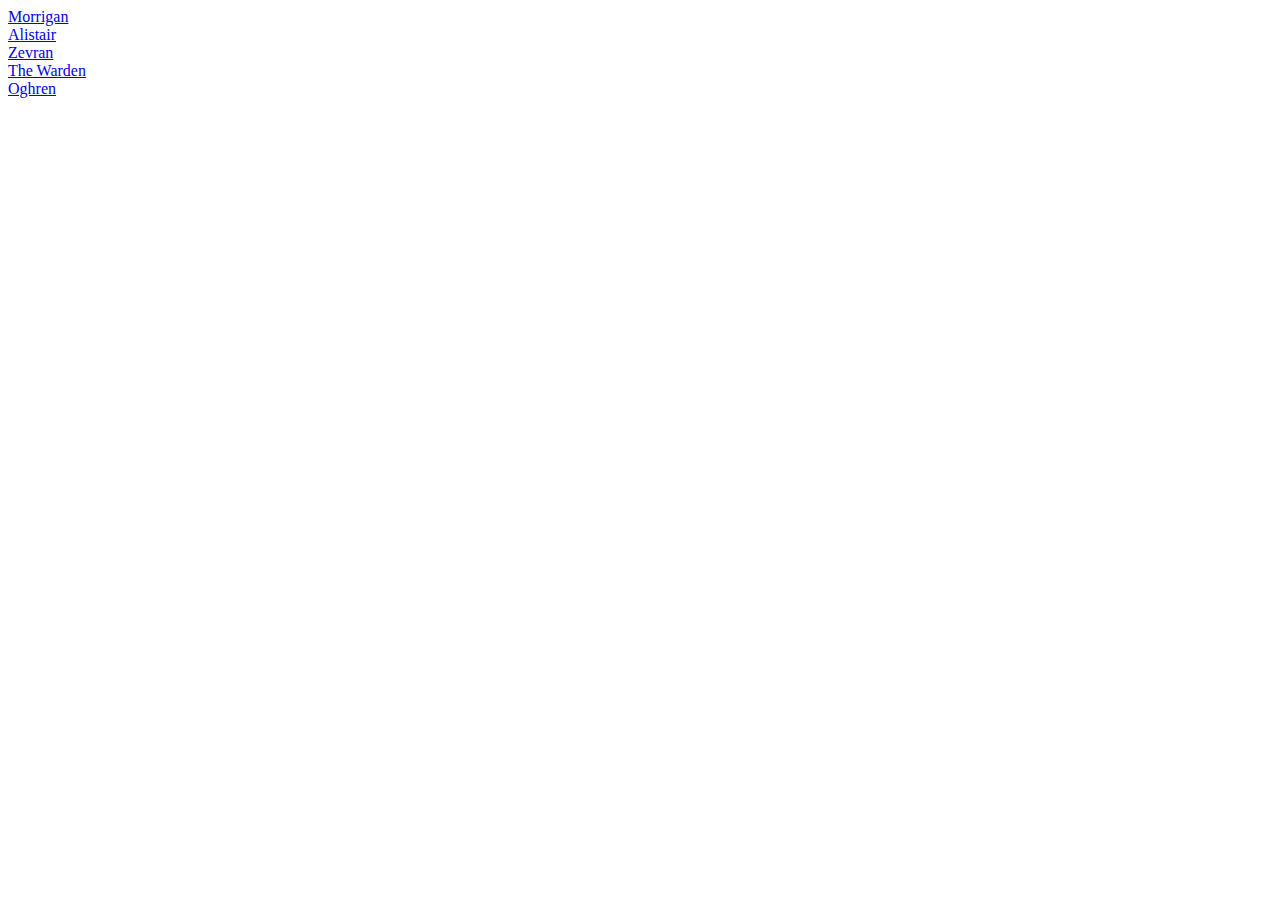
<file: index.html>
<!DOCTYPE html>
<html lang="en">
<head>
    <meta charset="UTF-8">
    <meta http-equiv="X-UA-Compatible" content="IE=edge">
    <meta name="viewport" content="width=device-width, initial-scale=1.0">
    <title>Document</title>
</head>
<body>
    <li><a href="Morrigan.html" target="_blank">Morrigan</a></li>
  <li><a href="Alistair.html" target="_blank">Alistair</a></li>
  <li><a href="Zevran.html" target="_blank">Zevran</a></li>
  <li><a href="Warden.html" target="_blank">The Warden</a></li>
  <li><a href="Oghren.html" target="_blank">Oghren</a></li>
</body>
</html>
</file>
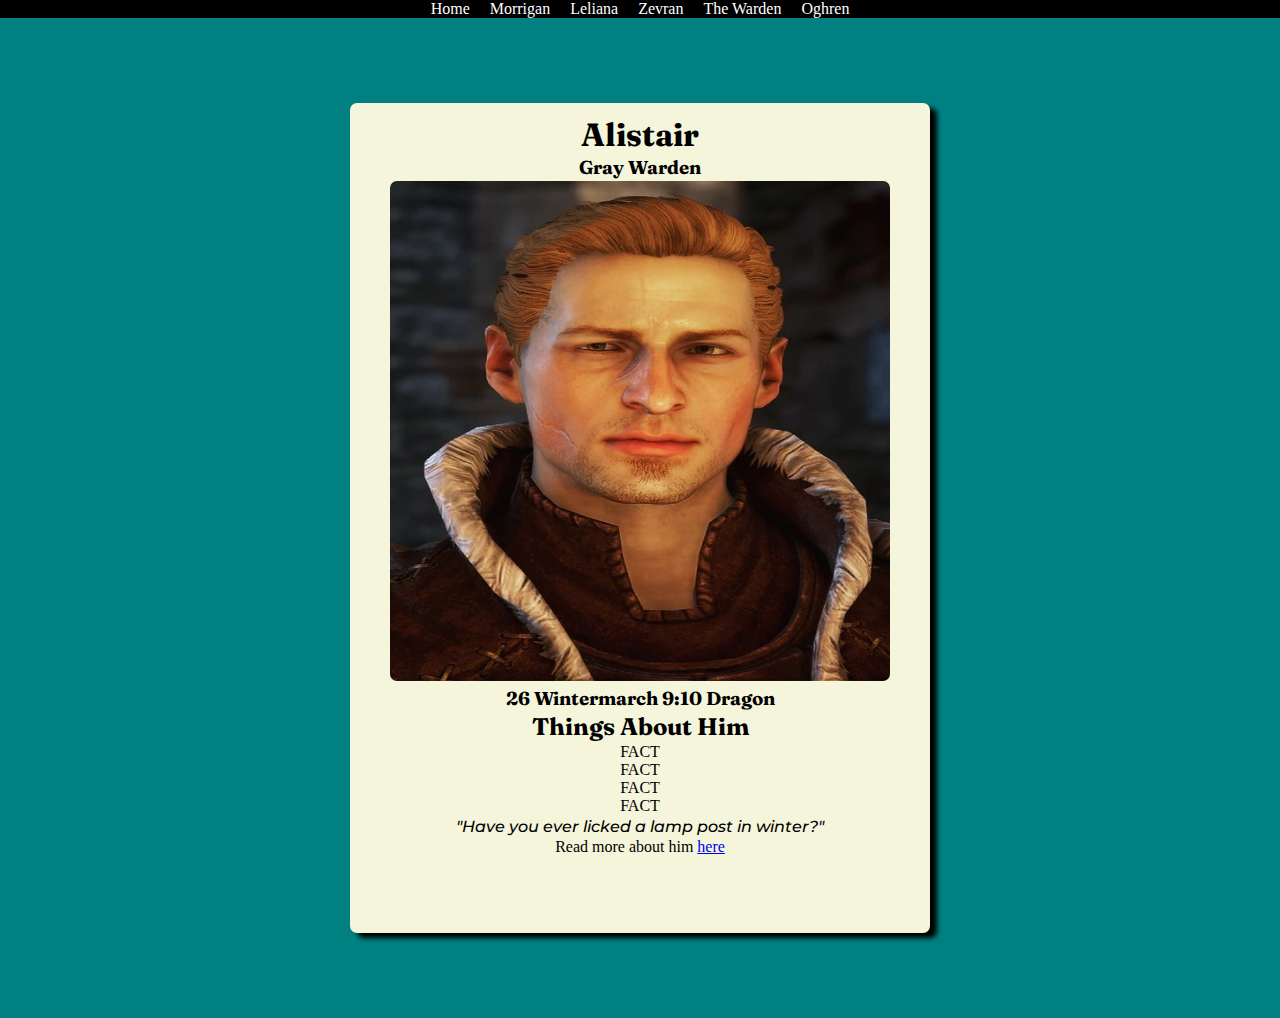
<file: Alistair.html>
<!DOCTYPE html>
<html>
    <head>
        <meta charset="UTF-8">
        <meta http-equiv="X-UA-Compatible" content="IE=edge">
        <meta name="viewport" content="width=device-width, initial-scale=1.0">
        <link rel="stylesheet" href="Alistair.css">
        <title>Alistair Tribute Page</title>
    </head>
<body>
<nav>
    <ul class="nav">
        <li><a href="index.html" target="_blank">Home</a></li>
        <li><a href="Morrigan.html" target="_blank">Morrigan</a></li>
        <li><a href="leliana.html" target="_blank">Leliana</a></li>
        <li><a href="Zevran.html" target="_blank">Zevran</a></li>
        <li><a href="Warden.html" target="_blank">The Warden</a></li>
        <li><a href="Alistair.html" target="_blank">Oghren</a></li>
      </ul>
</nav>

    <div class="greatercontainer">
        <div class="container">
           
           
           
           
            <h1 class="name">
                Alistair
            </h1>
            <h3 class="role">
                Gray Warden
            </h3>
            <a href="https://dragonage.fandom.com/wiki/Alistair">
                <img src="Alistair.jpg" alt="Alistair">
            </a>
        
            <div class="dob">
                <h3>
                    26 Wintermarch 9:10 Dragon
                </h3>
            </div>

            <h2 class="info">
                Things About Him
            </h2>
            <div class="list">
                <ul class="facts">
                    <li>FACT</li>
                    <li>FACT</li>
                    <li>FACT</li>
                    <li>FACT</li>
                </ul>
            </div>
            <P class="quote">"Have you ever licked a lamp post in winter?"</P>
            <p class="more">Read more about him <a href="https://dragonage.fandom.com/wiki/Alistair">here</a></p>




        </div>
    </div>


















</body>
</html>
</file>
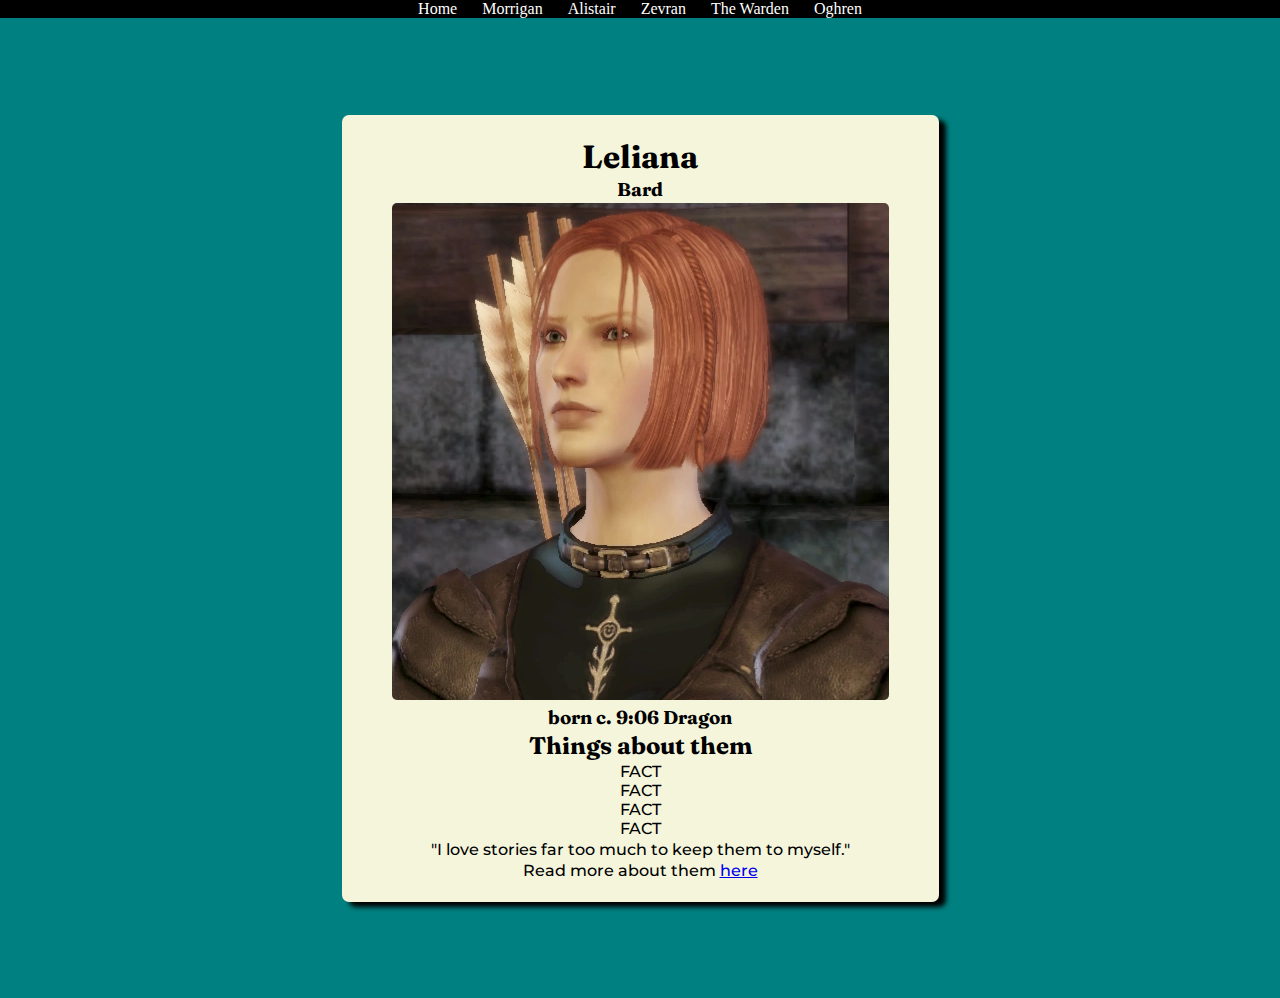
<file: leliana.html>
<!DOCTYPE html>
<html lang="en">
<head>
<meta charset="UTF-8">
<meta http-equiv="X-UA-Compatible" content="IE=edge">
<meta name="viewport" content="width=device-width, initial-scale=1.0">
<title>Leliana Tribute Page</title>
<!-- <link rel="stylesheet" href="styles.css"> -->
<link rel="stylesheet" href="leliana.css">
</head>
  
  
<body>
<nav>
<ul class="nav">
  <li><a href="index.html" target="_blank">Home</a></li>
  <li><a href="Morrigan.html" target="_blank">Morrigan</a></li>
  <li><a href="Alistair.html" target="_blank">Alistair</a></li>
  <li><a href="Zevran.html" target="_blank">Zevran</a></li>
  <li><a href="Warden.html" target="_blank">The Warden</a></li>
  <li><a href="Oghren.html" target="_blank">Oghren</a></li>
</ul>
</nav>

<div class="bodycontainer">
    <div class="container">
  
        <h1 class="name">Leliana</h1>
        <h3 class="bard">Bard</h3>
          <div class="img">
            <a href="https://dragonagefanon.fandom.com/wiki/Leliana_(Dragon_Age)" target="_blank"><img src="Leliana.jpg" alt="Leliana"></a>
          </div>
          
          
        <h3 class="dob">
          born c. 9:06 Dragon
        </h3>
        <h2 class="achievement">
        Things about them
        </h2>
        
        
          <div class="">
            <ul class="fact">
        <li>FACT</li>
        <li>FACT</li>
        <li>FACT</li>
        <li>FACT</li>
        </ul>
          </div>
        
        <p class="quote">"I love stories far too much to keep them to myself."</p>
        <p class="more">Read more about them <a href="https://dragonagefanon.fandom.com/wiki/Leliana_(Dragon_Age)" target="_blank">here</a></p>
        
          </div>
</div>

</body>
</html>
</file>
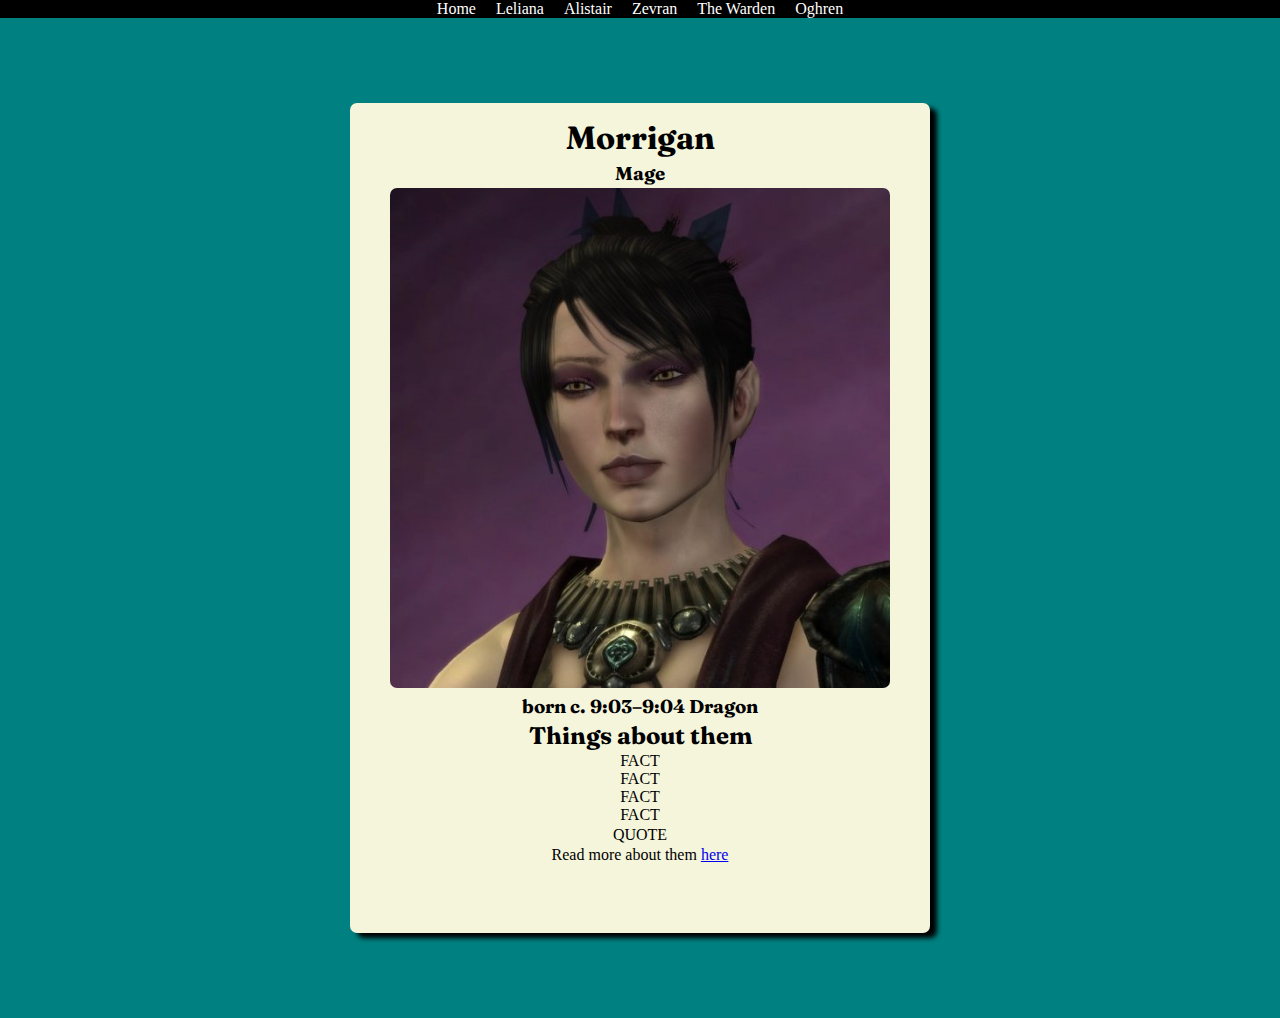
<file: Morrigan.html>
<!DOCTYPE html>
<html lang="en">
    <head>
        <meta charset="UTF-8">
        <meta http-equiv="X-UA-Compatible" content="IE=edge">
        <meta name="viewport" content="width=device-width, initial-scale=1.0">
        <title>Morrigan Tribute Page</title>
        <link rel="stylesheet" href="morrigan.css">
    </head>
<body>


</body>
</html>

<!DOCTYPE html>
<html lang="en">
<head>
    <meta charset="UTF-8">
    <meta http-equiv="X-UA-Compatible" content="IE=edge">
    <meta name="viewport" content="width=device-width, initial-scale=1.0">
    <title>Document</title>
</head>
<body>
    <nav>
        <ul class="nav">
            <li><a href="index.html" target="_blank">Home</a></li>
          <li><a href="leliana.html" target="_blank">Leliana</a></li>
          <li><a href="Alistair.html" target="_blank">Alistair</a></li>
          <li><a href="Zevran.html" target="_blank">Zevran</a></li>
          <li><a href="Warden.html" target="_blank">The Warden</a></li>
          <li><a href="Oghren.html" target="_blank">Oghren</a></li>
        </ul>
        </nav>
    <div class="greatercontainer">

        <div class="container">
            <h1 class="name">Morrigan</h1>
            <h3 class="mage">Mage</h3>
            <a href="https://dragonage.fandom.com/wiki/Morrigan" target="_blank"><img src="morrigan.jpg" alt="Morrigan"></a>
            <h3 class="dob">born c. 9:03–9:04 Dragon</h3>
            <h2>Things about them</h2>
            <div >
                <ul class="facts">
                    <li>FACT</li>
                    <li>FACT</li>
                    <li>FACT</li>
                    <li>FACT</li>
                </ul>
            </div>
            <p class="quote">QUOTE</p>
            <P class="more">Read more about them <a href="https://dragonage.fandom.com/wiki/Morrigan" target="_blank">here</a> </P>
        </div>

    </div>


</body>
</html>
</file>
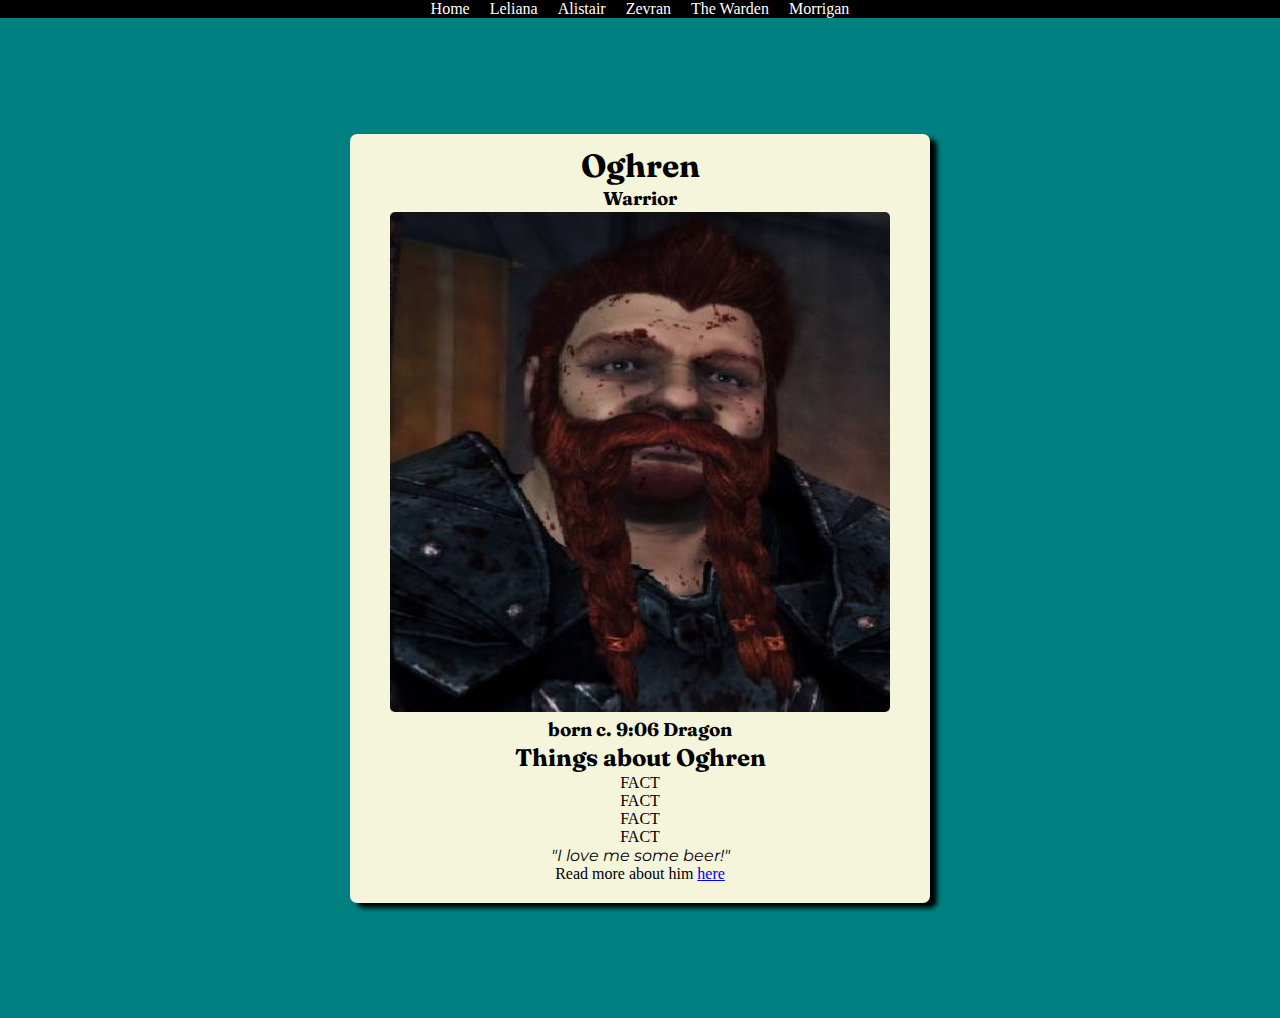
<file: Oghren.html>
<!DOCTYPE html>
<html lang="en">
<head>
    <meta charset="UTF-8">
    <meta http-equiv="X-UA-Compatible" content="IE=edge">
    <meta name="viewport" content="width=device-width, initial-scale=1.0">
    <title>Oghren Tribute Page</title>
    <link rel="stylesheet" href="Oghren.css">
</head>
<body>
    <nav>
        <ul class="nav">
            <li><a href="index.html" target="_blank">Home</a></li>
          <li><a href="leliana.html" target="_blank">Leliana</a></li>
          <li><a href="Alistair.html" target="_blank">Alistair</a></li>
          <li><a href="Zevran.html" target="_blank">Zevran</a></li>
          <li><a href="Warden.html" target="_blank">The Warden</a></li>
          <li><a href="Morrigan.html" target="_blank">Morrigan</a></li>
        </ul>
        </nav>
<div class="greatercontainer">

    <div class="container">
        <h1 class="name">Oghren</h1>
        <h3 class="role">Warrior</h3>
        <a href="https://dragonage.fandom.com/wiki/Oghren" target="_blank">
            <img src="oghren.jpg" alt="Oghren">
        </a>
        <h3 class="dob">born c. 9:06 Dragon</h3>
        <h2 class="info">Things about Oghren</h2>
        <div class="factscontainer">
            <ul class="facts">
                <li>FACT</li>
                <li>FACT</li>
                <li>FACT</li>
                <li>FACT</li>
            </ul>
        </div>
        <p class="quote">"I love me some beer!"</p>
        <p class="more">Read more about him <a href="https://dragonage.fandom.com/wiki/Oghren" target="_blank">here</a></p>
    </div>
</div>
</body>
</html>
</file>
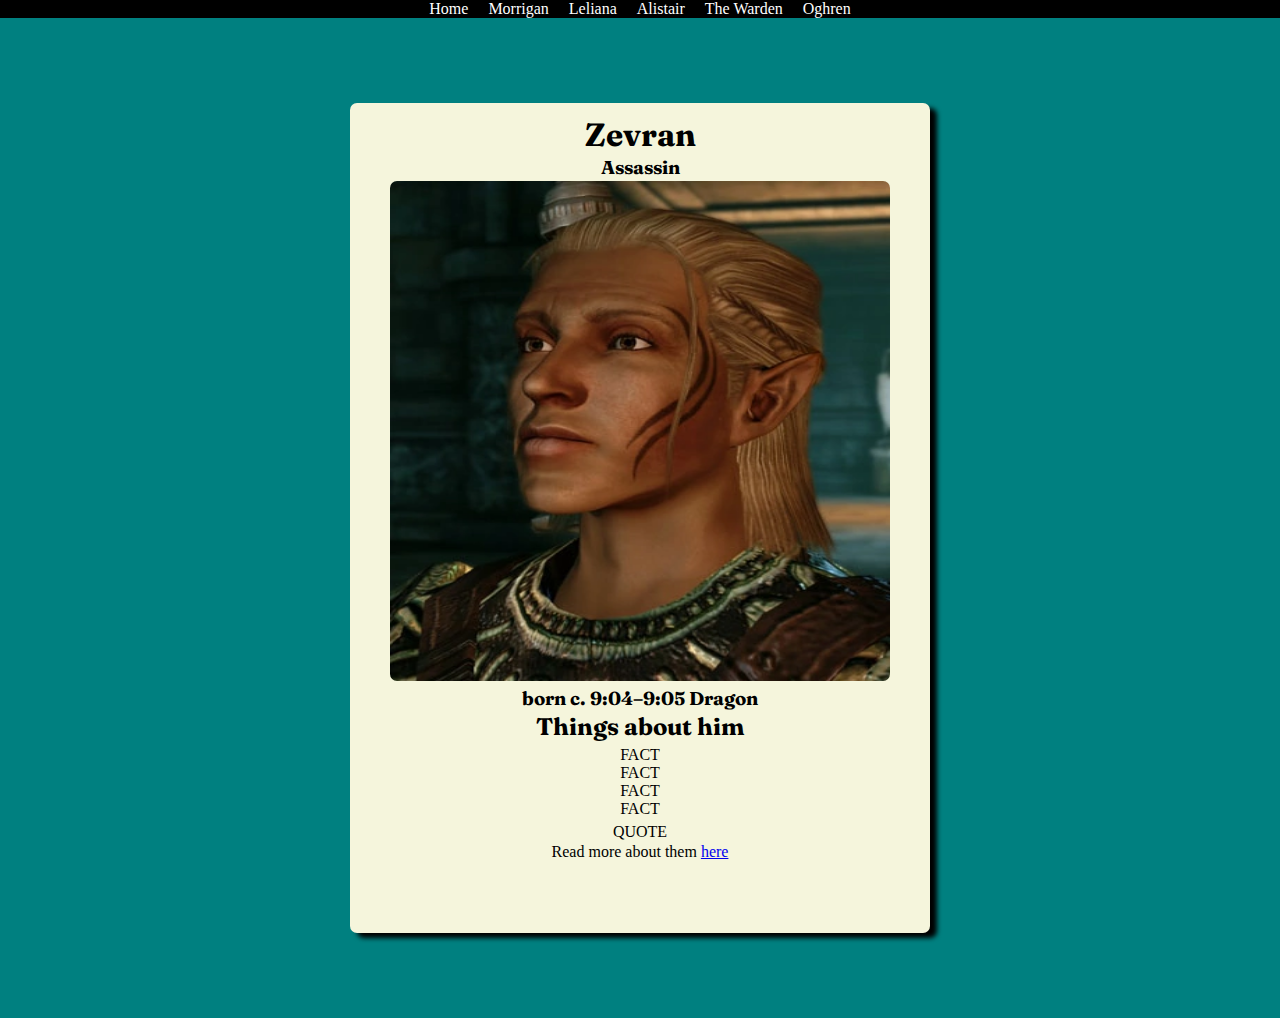
<file: Zevran.html>
<!DOCTYPE html>
<html>
    <head>
        <meta http-equiv="X-UA-Compatible" content="iE=edge">
        <meta name="viewport" content="width=device-width, initial-scale=1.0">
        <meta charset="UTF-8">
        <link rel="stylesheet" href="Zevran.css">
        <title>Zevran Tribute Page</title>
    </head>
<body>
    <nav>
        <ul class="nav-ul">
            <li><a href="index.html" target="_blank">Home</a></li>
            <li><a href="Morrigan.html" target="_blank">Morrigan</a></li>
            <li><a href="leliana.html" target="_blank">Leliana</a></li>
            <li><a href="Alistair.html" target="_blank">Alistair</a></li>
            <li><a href="Warden.html" target="_blank">The Warden</a></li>
            <li><a href="Oghren.html" target="_blank">Oghren</a></li>
          </ul>
    </nav>
    <div class="greatercontainer">
        <div class="container">
            <h1 class="name">
                Zevran
            </h1>
            <h3 class="role">
                Assassin
            </h3>
            <a href="https://dragonage.fandom.com/wiki/Zevran_Arainai" target="_blank">
                <img src="Zevran.jpg" alt="Zevran">
            </a>
            <h3 class="dob">
                born c. 9:04–9:05 Dragon
            </h3>
            <h2 class="info">
                Things about him
            </h2>
            <div class="factscontainer">
                <ul class="facts">
                    <li>FACT</li>
                    <li>FACT</li>
                    <li>FACT</li>
                    <li>FACT</li>
                </ul>
            </div>
            <p class="quote">
                QUOTE
            </p>
            <P class="more">
                Read more about them <a href="https://dragonage.fandom.com/wiki/Zevran_Arainai" target="_blank">here</a>
            </P>
        </div>
    </div>

























</body>
</html>
</file>
<file: Alistair.css>
@import url('https://fonts.googleapis.com/css2?family=Fraunces:opsz,wght@9..144,300;9..144,400;9..144,500;9..144,700&family=Montserrat:ital,wght@0,300;0,400;0,500;0,700;1,200;1,400&display=swap');

*{
    margin: 0;
    padding: 0;
}


body{
    background-color: #008080;
    width: 100%;
    height: 100vh;
}

.greatercontainer{
    height: 100vh;
    width: 100%;
    display: flex;
    flex-direction: column;
    justify-content: center;
    align-items: center;
    padding-top: 50px;
    padding-bottom: 50px;
}

.container{
    height: 800px;
    background-color: beige;
    padding: 10px 40px 20px 40px;
    border-radius: 7px;
    box-shadow: 7px 5px 5px black;
}

img{
    height: 500px;
    width: 500px;
    border-radius: 7px;
}

.nav{
    display: flex;
    justify-content: center;
    gap: 20px;
    list-style-type: none;
    background-color: black;
}

.nav a{
    text-decoration: none;
    color: #fff;;
}

.nav a:hover{
    color: #008080;
}

.name,
.role,
.dob,
.info{
    font-family: 'fraunces', sans-serif;
    font-weight: 700;
    margin: 2px;
    text-align: center;
    font-size:px;
}

.list{
    display: flex;
    flex-direction: column;
    align-items: center;
}
.facts{
    list-style-type: none;
}

.quote{
    text-align: center;
    margin: 2px;
    font-style: italic;
    font-size: ;
    font-family: 'Montserrat', sans-serif;
    font-weight: 500;
}

.more{
    text-align: center;
    margin: 2px;
}
</file>
<file: leliana.css>
/* @import url('https://fonts.googleapis.com/css2?family=Montserrat:wght@300;500;600&display=swap');
@import url('https://fonts.googleapis.com/css2?family=Fraunces:opsz,wght@9..144,200;9..144,300;9..144,400;9..144,700&display=swap'); */

@import url('https://fonts.googleapis.com/css2?family=Fraunces:opsz,wght@9..144,200;9..144,300;9..144,400;9..144,700&family=Montserrat:ital,wght@1,500&display=swap');



body{
    background-color: teal;
    width: 100%;
    height: 100vh;
    padding-bottom: 40px;
}

*{
    margin: 0;
    padding: 0;

}

.bodycontainer{
    display: flex;
    flex-direction: column;
    align-items: center;
    justify-content: center;
    margin-top: 40px;
    margin-bottom: 40px;
    width: 100%;
    height: 100vh;
    padding-bottom: 40px;
}

.container{
    background-color: beige;
    padding: 20px;
    padding-left: 50px;
    padding-right: 50px;
    padding-bottom: 20px;
    border-radius: 7px;
    box-shadow: 7px 5px 5px black;
    
}

img{
    border-radius: 5px;
}

.name,
.bard,
.dob,
.achievement,
.fact,
.quote,
.more{
    margin: 2px;
    text-align: center;
}

.name,
.bard,
.dob,
.achievement{
    font-family: 'Fraunces', serif;
    font-weight:700 ;
}

.fact,
.quote,
.more{
    font-family: 'montserrat', sans-serif;
    font-weight: 500;
}

.quote, .more{
    font-size: 16px;
}


.fact{
    list-style-type:none;
}

.nav{
    list-style-type:none;
    display: flex;
    gap: 25px;
    justify-content: center;
    background-color: black;
    color: #fff;
}

.nav a{
    text-decoration: none;
    color: #fff;
}

.nav a:hover{
    color: teal;
}
</file>
<file: morrigan.css>
@import url('https://fonts.googleapis.com/css2?family=Fraunces:opsz,wght@9..144,300;9..144,400;9..144,500;9..144,700&family=Montserrat:ital,wght@0,300;0,400;0,500;0,700;1,400&display=swap');

body{
    width: 100%;
    height: 100vh;
    background-color: teal;
    
}

*{
    margin: 0;
    padding: 0;
}

.greatercontainer{
    display: flex;
    flex-direction: column;
    align-items: center;
    justify-content: center;
    height: 100vh;
    width: 100%;
    padding-top: 50px;
    padding-bottom: 50px;
}

.container{
    background-color: beige;
    height: 800px;
    padding: 10px 40px 20px 40px;
    border-radius: 7px;
    box-shadow: 7px 5px 5px black;
}

img{
    height: 500px;
    width: 500px;
    border-radius: 7px;
}

.nav{
    display: flex;
    list-style-type: none;
    justify-content: center;
    gap: 20px;
    background-color: black;
}

.name{
    margin: 5px;
    text-align: center;
}

.mage{
    margin: 3px;
    text-align: center;
}

.dob{
    margin: 3px;
    text-align: center;
}

h2{
    margin: 2px;
    text-align: center;
}

.facts{
    display: flex;
    flex-direction: column;
    align-items: center;
    list-style-type: none;
}

.quote{
    margin: 2px;
    text-align: center;
}

.more{
    margin: 2px;
    text-align: center;
}


.nav a{
    color: white;
    text-decoration: none;
}

.nav a:hover{
    color: teal;
}

.name,
.mage,
.dob,
h2{
    font-family: 'Fraunces', sans-serif;
    font-weight: 700;
}
</file>
<file: Oghren.css>
@import url('https://fonts.googleapis.com/css2?family=Fraunces:opsz,wght@9..144,300;9..144,400;9..144,500;9..144,700&family=Montserrat:ital,wght@0,300;0,400;0,500;0,700;1,200;1,400&display=swap');


*{
    margin: 0;
    padding: 0;
}

body{
    background-color: teal;
    width: 100%;
    height: 100vh;
}

.greatercontainer{
    display: flex;
    justify-content: center;
    align-items: center;
    height: 100vh;
    width: 100%;
    padding-top: 50px;
    padding-bottom: 50px;
}

.container{
   
   background-color: beige;
   padding:10px 40px 20px 40px;
   border-radius: 7px;
   box-shadow: 7px 5px 5px black;
}

img{
    height: 500px;
    width: 500px;
    border-radius: 5px;
}

.name,
.role,
.dob,
.info{
    font-family: 'Fraunces', sans-serif;
    font-weight: 700;
    text-align: center;
    margin: 2px;
}

.factscontainer{
    display: flex;
    justify-content: center;
}

.facts{
    list-style-type: none;
    font-weight: 500;
}

.quote{
    text-align: center;
    font-family: "Montserrat", sans-serif;
    font-style: italic;
    font-weight: 400;
}

.more{
    text-align: center;
    
}
nav{
    display: flex;
    justify-content: center;
    background-color: black;
}
.nav{
    display: flex;
    list-style-type: none;
    justify-content: center;
    gap: 20px;
}

nav a{
    color: #fff;
    text-decoration: none;
}

nav a:hover{
    color: teal;
}
</file>
<file: Zevran.css>
@import url('https://fonts.googleapis.com/css2?family=Fraunces:opsz,wght@9..144,300;9..144,400;9..144,500;9..144,700&family=Montserrat:ital,wght@0,300;0,400;0,500;0,700;1,200;1,400&display=swap');


*{
    margin: 0;
    padding: 0;
}

body{
    background-color: #008080;
    height: 100vh;
    /* width: 100%; */
}

nav, .nav-ul{
    display: flex;
    gap: 20px;
    list-style-type: none;
    /* width: 100%; */
    justify-content: center;
    background-color: black;
}

.nav-ul a{  
    text-decoration: none;
    color: #fff;
}

.nav-ul a:hover{
    color: #008080;
}

.greatercontainer{
    display: flex;
    justify-content: center;
    align-items:center;
    height: 100vh;
    width: 100%;
    flex-direction: column;
    padding-top: 50px;
    padding-bottom: 50px;
}

img{
    height: 500px;
    width: 500px;
    border-radius: 7px;
}

.container{
    height: 800px;
    background-color: beige;
    /* margin: 50px; */
    padding: 10px 40px 20px 40px;
    border-radius: 7px;
    box-shadow: 7px 5px 5px black;
}

.name,
.role,
.dob,
.info,
.factscontainer{
    margin: 2px;
    text-align: center;
}

.name,
.role,
.dob,
.info{
    font-family: 'fraunces', sans-serif;
}

.name,
.info{
    font-weight: 700;
}



.facts,
.factscontainer{
    list-style-type: none;
    margin: 5px;
}

p{
    margin: 2px;
    text-align: center;
}
</file>
